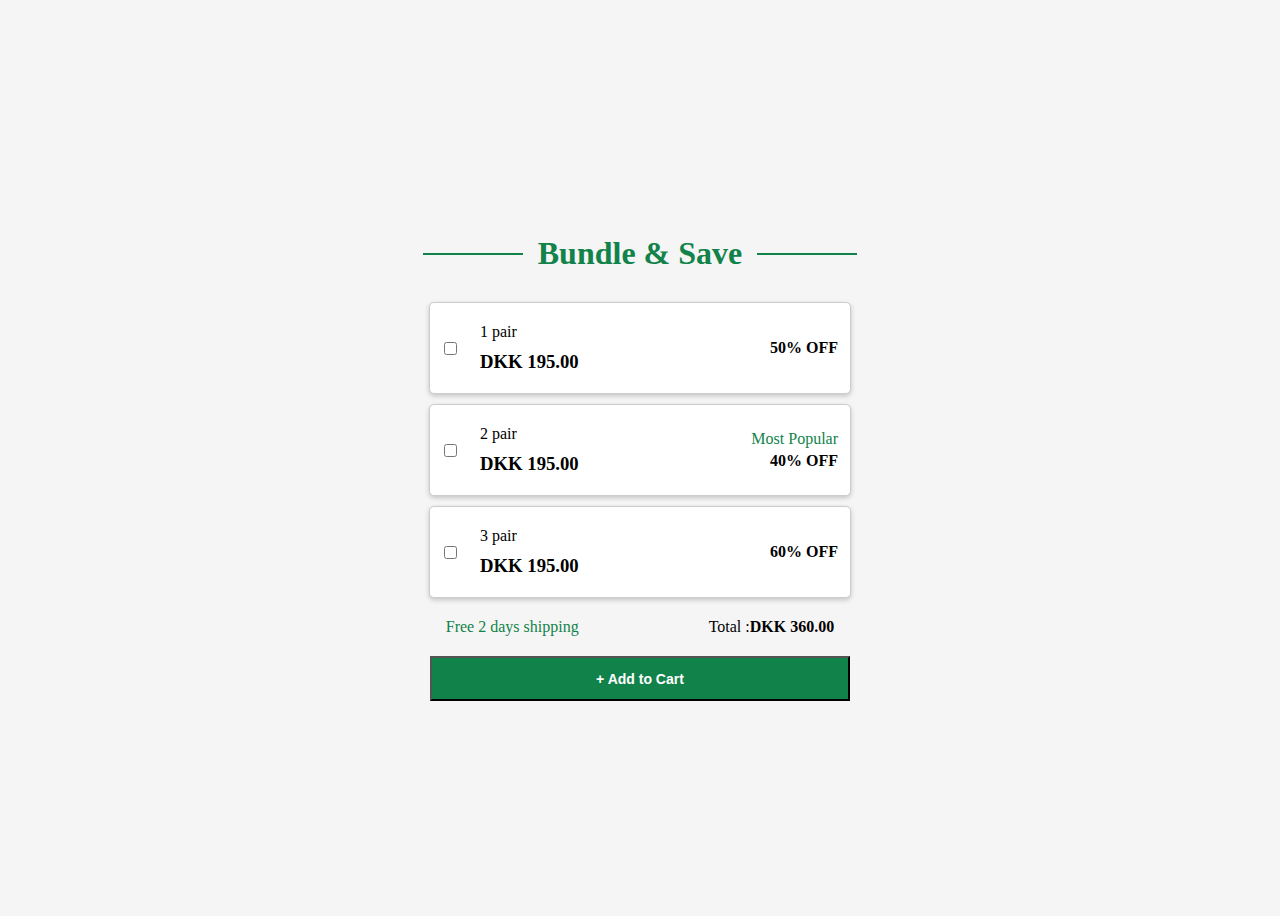
<file: index.html>
<!DOCTYPE html>
<html lang="en">
<head>
    <meta charset="UTF-8">
    <meta name="viewport" content="width=device-width, initial-scale=1.0">
    <title>Expandable Cards</title>
    <link rel="stylesheet" href="text.css">
</head>
<body> 
    <div class="header-container">
        <div class="horizontal-line"></div>
        <h1>Bundle & Save</h1>
        <div class="horizontal-line"></div>
      </div>
    <div class="card" onclick="toggleCard(this)">
        <div class="item">
            <div class="details">
                <input type="checkbox" class="card-checkbox">
                <div class="price">
                    <p>1 pair</p>
                    <h3>DKK 195.00</h3>
                </div>
            </div>
            <h4>50% OFF</h4>
        </div>
        <div class="selection">
            <div>
                <p>Size</p>
                #1
                <select>
                    <option value="S">S</option>
                    <option value="S">M</option>
                    <option value="S">L</option>
                </select>
            </div>
            <div>
                <p>Color</p>
                <select>
                    <option value="Red">RED</option>
                    <option value="Yellow">YELLOW</option>
                    <option value="GREEN">GREEN</option>
                </select>
            </div>
        </div>
        <div class="selection">
            <div>
                #2
                <select>
                    <option value="S">S</option>
                    <option value="S">M</option>
                    <option value="S">L</option>
                </select>
            </div>
            <div>
                <select>
                    <option value="Red">RED</option>
                    <option value="Yellow">YELLOW</option>
                    <option value="GREEN">GREEN</option>
                </select>
            </div>
        </div>
    </div>
    <div class="card" onclick="toggleCard(this)">
        <div class="item">
            <div class="details">
                <input type="checkbox" class="card-checkbox">
                <div class="price">
                    <p>2 pair</p>
                    <h3>DKK 195.00</h3>
                </div>
            </div>
            <div class="fast-sell">
                <p>Most Popular</p>
                <h4>40% OFF</h4>
            </div>
        </div>
        <div class="selection">
            <div>
                <p>Size</p>
                #1
                <select>
                    <option value="S">S</option>
                    <option value="S">M</option>
                    <option value="S">L</option>
                </select>
            </div>
            <div>
                <p>Color</p>
                <select>
                    <option value="Red">RED</option>
                    <option value="Yellow">YELLOW</option>
                    <option value="GREEN">GREEN</option>
                </select>
            </div>
        </div>
        <div class="selection">
            <div>
                #2
                <select>
                    <option value="S">S</option>
                    <option value="S">M</option>
                    <option value="S">L</option>
                </select>
            </div>
            <div>
                <select>
                    <option value="Red">RED</option>
                    <option value="Yellow">YELLOW</option>
                    <option value="GREEN">GREEN</option>
                </select>
            </div>
        </div>
    </div>
    <div class="card" onclick="toggleCard(this)">
        <div class="item">
            <div class="details">
                <input type="checkbox" class="card-checkbox">
                <div class="price">
                    <p>3 pair</p>
                    <h3>DKK 195.00</h3>
                </div>
            </div>
            <h4>60% OFF</h4>
        </div>
        <div class="selection">
            <div>
                <p>Size</p>
                #1
                <select>
                    <option value="S">S</option>
                    <option value="S">M</option>
                    <option value="S">L</option>
                </select>
            </div>
            <div>
                <p>Color</p>
                <select>
                    <option value="Red">RED</option>
                    <option value="Yellow">YELLOW</option>
                    <option value="GREEN">GREEN</option>
                </select>
            </div>
        </div>
        <div class="selection">
            <div>
                #2
                <select>
                    <option value="S">S</option>
                    <option value="S">M</option>
                    <option value="S">L</option>
                </select>
            </div>
            <div>
                <select>
                    <option value="Red">RED</option>
                    <option value="Yellow">YELLOW</option>
                    <option value="GREEN">GREEN</option>
                </select>
            </div>
        </div>
    </div>
    <div class="payment">
        <p>Free 2 days shipping</p>
        <p>Total :<span>DKK 360.00</span></p>
    </div>
    <button> + Add to Cart</button>
    
    <script>
        function toggleCard(selectedCard) {
            document.querySelectorAll('.card').forEach(card => {
                let checkbox = card.querySelector(".card-checkbox");
                if (card === selectedCard) {
                    card.classList.toggle('active');
                    checkbox.checked = card.classList.contains('active'); 
                } else {
                    card.classList.remove('active');
                    card.querySelector(".card-checkbox").checked = false;
                }
            });
        }
    </script>
    
</body>
</html>
</file>
<file: text.css>
body {
    display: flex;
    justify-content: center;
    align-items: center;
    height: 100vh;
    flex-direction: column;
    gap: 10px;
    background-color: #f5f5f5;
}
.header-container {
    display: flex;
    align-items: center;
    justify-content: center;
    gap: 15px;
    margin: 20px;
}

.horizontal-line {
    height: 2px;
    width: 100px;
    background-color: rgb(17, 131, 74);
    
}
h1 {
    margin: 0;
    padding: 0;
    color: rgb(17, 131, 74);
}
.card {
    width: 400px;
    height: 70px;
    background: white;
    border: 1px solid #ccc;
    border-radius: 5px;
    box-shadow: 0 2px 5px rgba(0, 0, 0, 0.2);
    transition: height 0.3s ease-in-out;
    overflow: hidden;
    cursor: pointer;
    padding: 10px;
}
.card.active {
    height: 200px;
    border: solid rgb(17, 131, 74);
    background-color: rgb(236, 249, 242);
}
.item {
    display: flex;
    justify-content: space-between;
    align-items: center;
}
.details {
    display: flex;
    align-items: center;
    gap: 10px;
}
.price > h3 , p{
    margin: 10px;
}
.fast-sell{
    display: flex;
    flex-direction: column;
    align-items: end;
}

.fast-sell > p,h4{
    margin: 0px;
    padding: 2px;
}
.fast-sell > p{
    color:rgb(17, 131, 74) ;
}
.selection{
    display: flex;
    gap: 15px;
    margin-left: 15px;
    margin-top: 15px;
}
select{
    width: 80px;
    height: 30px;
}

.selection-2{
    margin-top: 20px;
}

.payment{
    display: flex;
    gap: 110px;
    justify-content: space-between;
}
.payment >p:nth-child(1){
    color:rgb(17, 131, 74) ;
}
.payment>p >span{
    font-weight: bolder;
}
button{
    width:420px;
    height: 45px;
    color: white;
    font-weight: bold;
    font-size: 14px;
    background-color: rgb(17, 131, 74);
}
</file>
